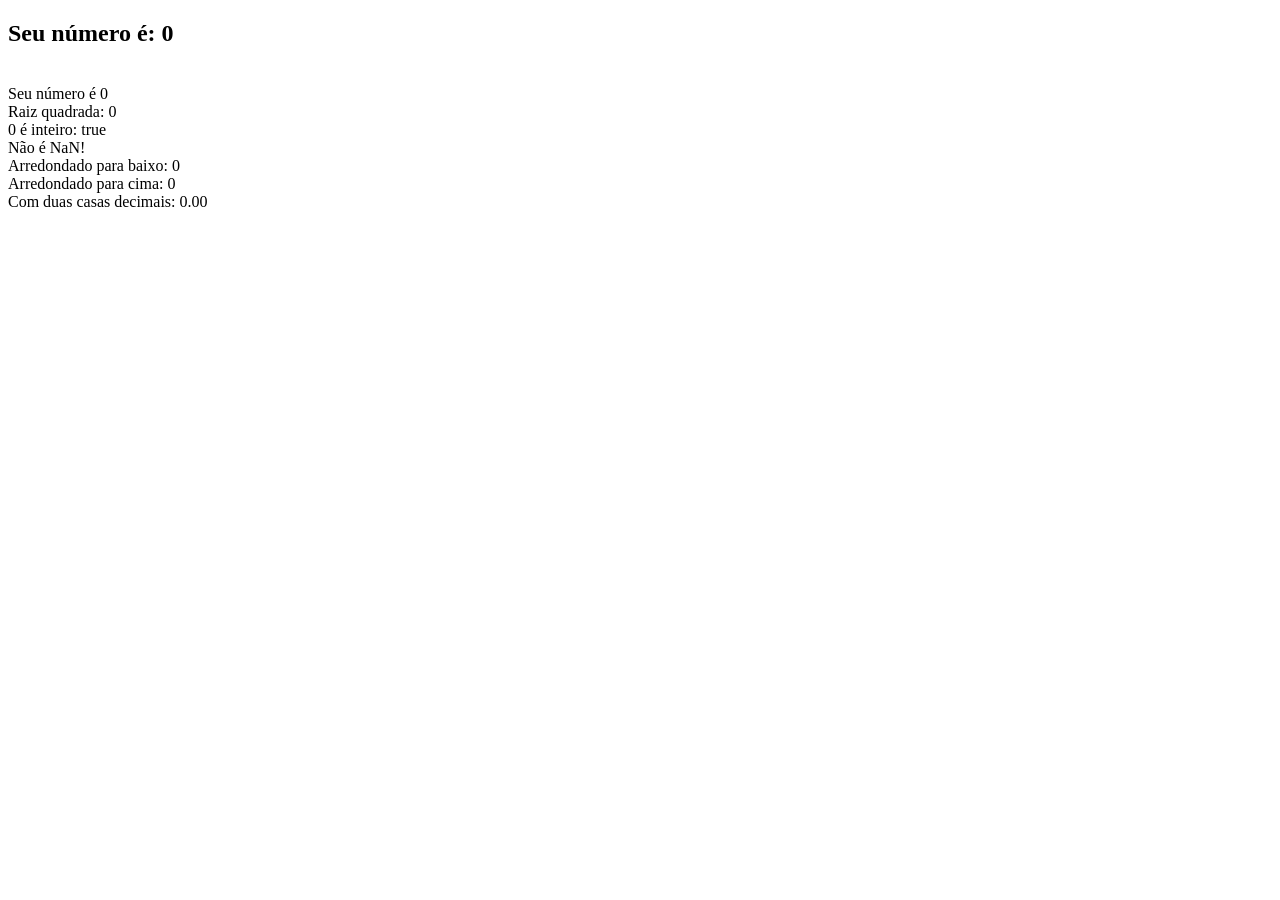
<file: aula 16/index.html>
<!DOCTYPE html>
<html lang="pt-BR">
<head>
    <meta charset="UTF-8">
    <meta name="viewport" content="width=device-width, initial-scale=1.0">
    <title>Exercícios</title>
</head>
<body>
    <script>
        let numero = Number(prompt('Digite um número'));
        document.body.innerHTML = `<h2>Seu número é: ${numero}</h2> <br />`;
        document.body.innerHTML += `Seu número é ${numero} <br />`;
        document.body.innerHTML += `Raiz quadrada: ${numero ** (1/2)} <br />`;
        document.body.innerHTML += `${numero} é inteiro: ${Number.isInteger(numero)} <br />`;
        // document.body.innerHTML += `É NaN: ${Number.isNaN(numero)} <br />`;
        if (Number.isNaN(numero)) {
        document.body.innerHTML += 'É NaN!<br />';
        } else {
        document.body.innerHTML += 'Não é NaN!<br />';
        }
        document.body.innerHTML += `Arredondado para baixo: ${Math.floor(numero)} <br />`;
        document.body.innerHTML += `Arredondado para cima: ${Math.ceil(numero)} <br />`;
        document.body.innerHTML += `Com duas casas decimais: ${numero.toFixed(2)} <br />`
    </script>
</body>
</html>
</file>
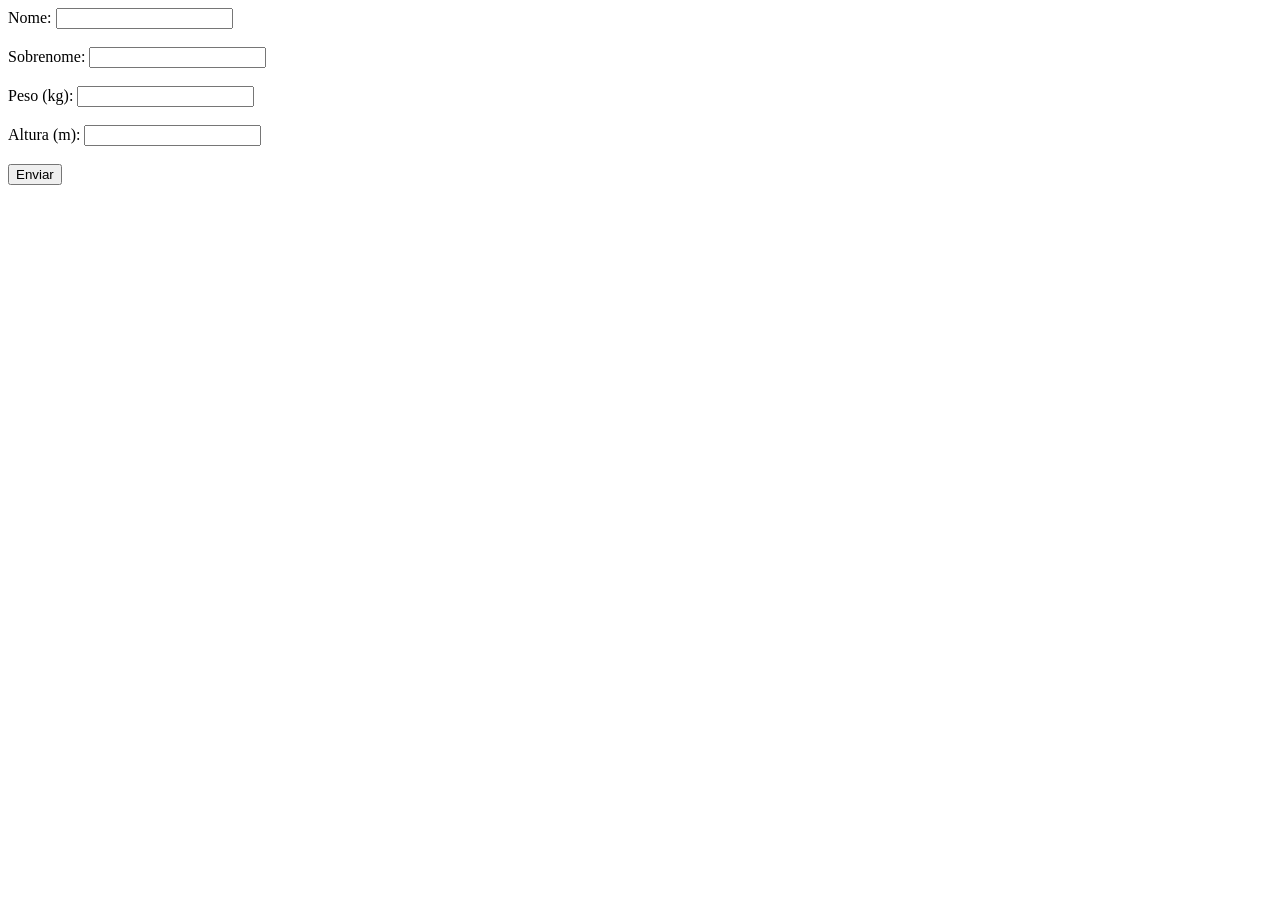
<file: aula 21/index.html>
<!DOCTYPE html>
<html lang="pt-BR">
<head>
    <meta charset="UTF-8">
    <meta name="viewport" content="width=device-width, initial-scale=1.0">
    <title>Exercício</title>
</head>
<body>
    <form  method="get"  id="form">
        <label for="nome">Nome:</label>
        <input type="text" id="nome" name="nome" ><br><br>
      
        <label for="sobrenome">Sobrenome:</label>
        <input type="text" id="sobrenome" name="sobrenome" ><br><br>
      
        <label for="peso">Peso (kg):</label>
        <input type="number" id="peso" name="peso" step="0.1" min="0" ><br><br>
      
        <label for="altura">Altura (m):</label>
        <input type="number" id="altura" name="altura" step="0.01" min="0" ><br><br>
      
        <button type="submit">Enviar</button>
      </form>

      <div id="resultado"></div>
      
      <script src="index.js"></script>
</body>
</html>
</file>
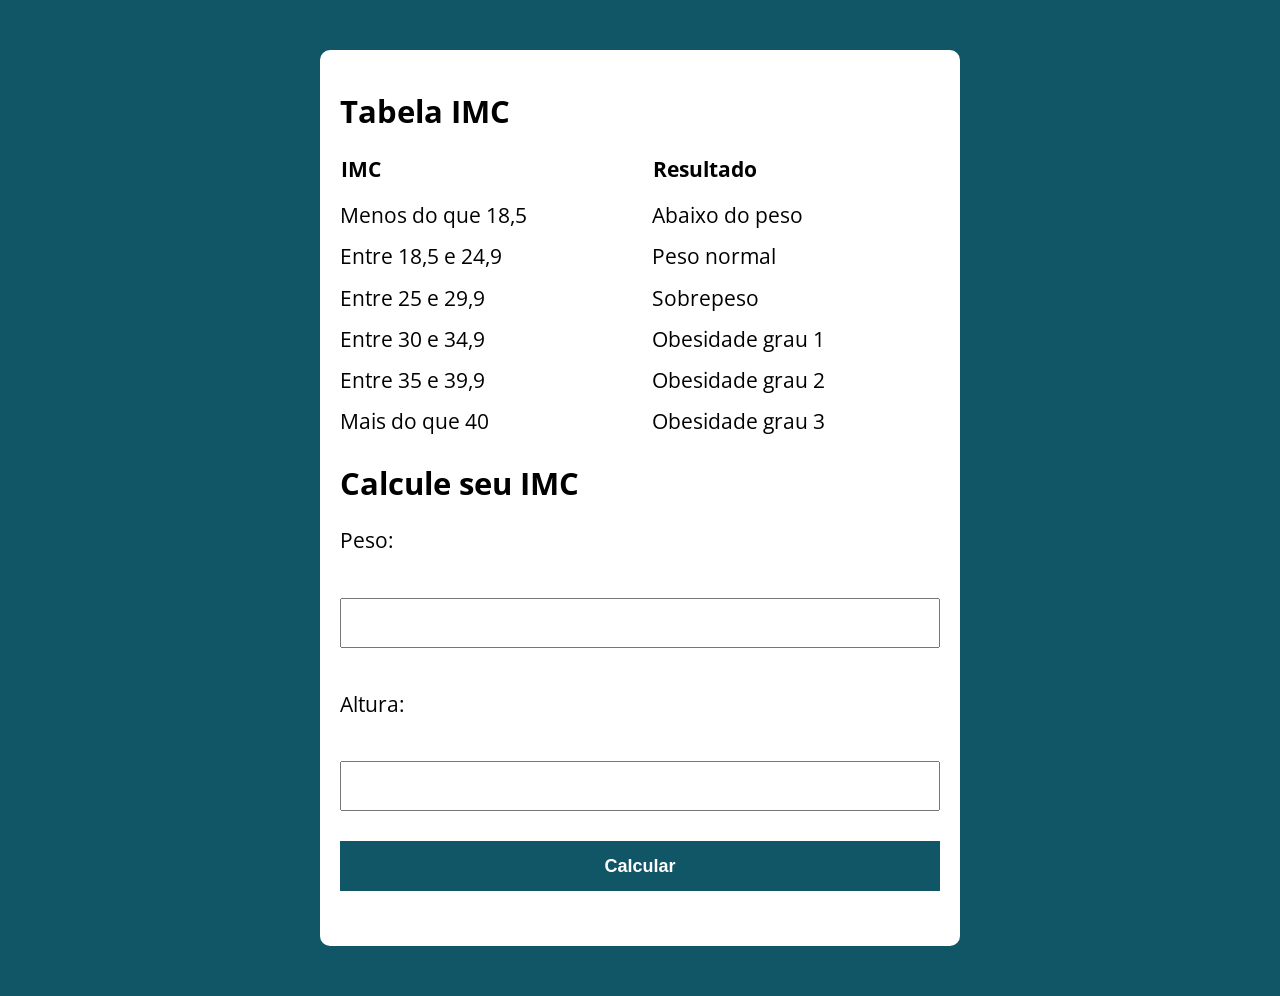
<file: aula 27/index.html>
<!DOCTYPE html>
<html lang="pt-BR">

<head>
  <meta charset="UTF-8">
  <meta name="viewport" content="width=device-width, initial-scale=1.0">
  <meta http-equiv="X-UA-Compatible" content="ie=edge">
  <title>Calcule seu IMC</title>
  <link rel="stylesheet" href="./assets/css/style.css">
</head>

<body>

  <section class="container">
    <h1>Tabela IMC</h1>
    
    <table>
      <thead>
        <tr>
          <th>IMC</th>
          <th>Resultado</th>
        </tr>
      </thead>
      <tbody>
        <tr>
          <td>Menos do que 18,5</td>
          <td>Abaixo do peso</td>
        </tr>
        <tr>
          <td>Entre 18,5 e 24,9</td>
          <td>Peso normal</td>
        </tr>
        <tr>
          <td>Entre 25 e 29,9</td>
          <td>Sobrepeso</td>
        </tr>
        <tr>
          <td>Entre 30 e 34,9</td>
          <td>Obesidade grau 1</td>
        </tr>
        <tr>
          <td>Entre 35 e 39,9</td>
          <td>Obesidade grau 2</td>
        </tr>
        <tr>
          <td>Mais do que 40</td>
          <td>Obesidade grau 3</td>
        </tr>
      </tbody>
    </table>
  </div>

    <h2>Calcule seu IMC</h2>
    <form action="" method="get">
      <label for="peso">Peso:</label><br>
      <input type="number" id="peso" name="peso"><br>
      <label for="altura">Altura:</label><br>
      <input type="number" id="altura" name="altura">  
      <button type="button" onclick="calcularIMC()">Calcular</button>
    </form>
    <div id="resultado"></div>
  
  </section>

  <script src="./assets/js/main.js"></script>
</body>

</html>
</file>
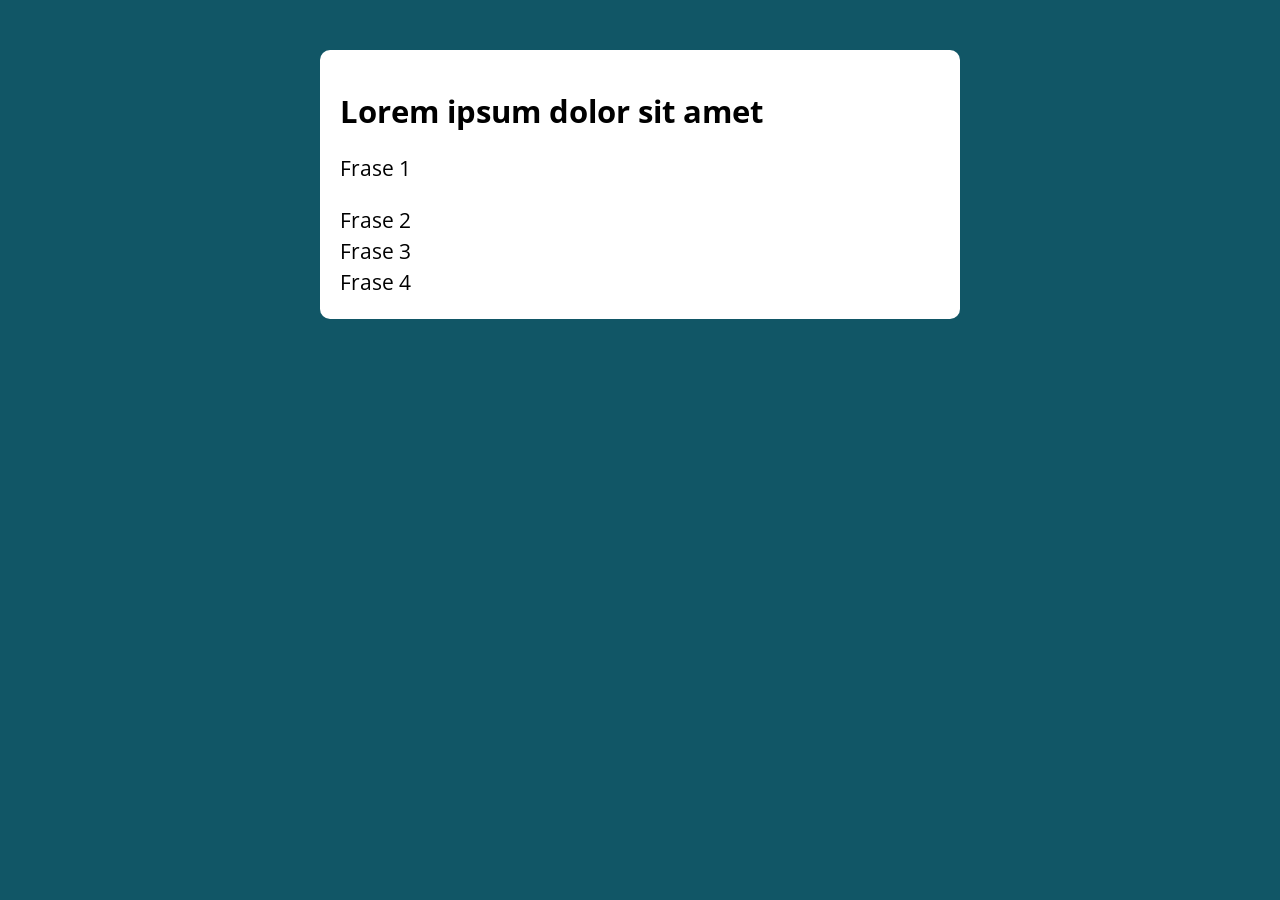
<file: aula 33/index.html>
<!DOCTYPE html>
<html lang="pt-BR">

<head>
  <meta charset="UTF-8">
  <meta name="viewport" content="width=device-width, initial-scale=1.0">
  <meta http-equiv="X-UA-Compatible" content="ie=edge">
  <title>Calcule seu IMC</title>
  <link rel="stylesheet" href="style.css">
</head>

<body>

  <section class="container">
    <h1>Lorem ipsum dolor sit amet</h1>
    
  
  </section>

  <script src="asset.js"></script>
</body>

</html>
</file>
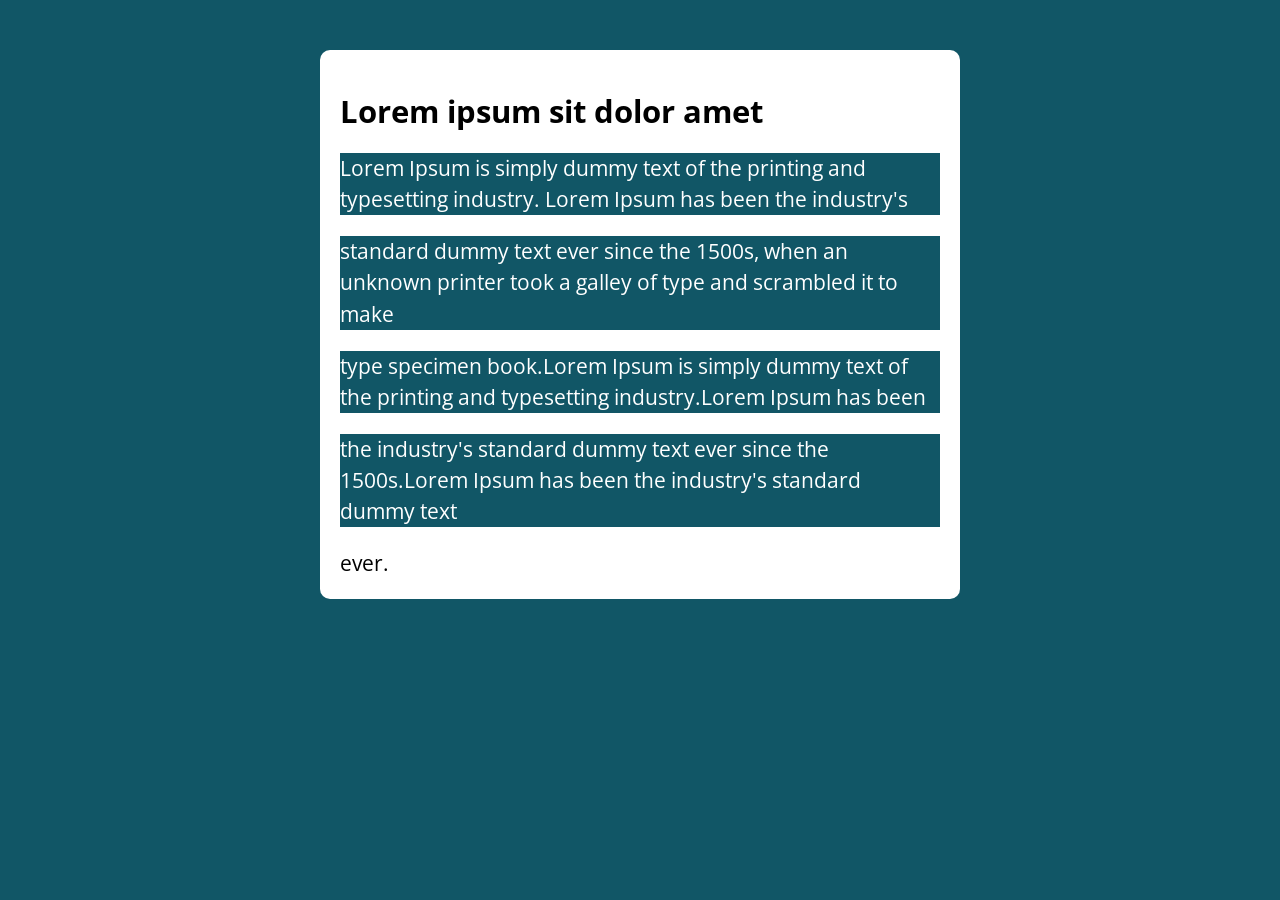
<file: aula 35/index.html>
<!DOCTYPE html>
<html lang="pt-BR">

<head>
  <meta charset="UTF-8">
  <meta name="viewport" content="width=device-width, initial-scale=1.0">
  <meta http-equiv="X-UA-Compatible" content="ie=edge">
  <title>Modelo</title>
  <link rel="stylesheet" href="./assets/css/style.css">
</head>

<body>
 <section class="container">
    <h1>Lorem ipsum sit dolor amet</h1>
    <div class="paragrafos">
      <p>Lorem Ipsum is simply dummy text of the printing and typesetting industry. Lorem Ipsum has been the industry's</p> <p>standard dummy text ever since the 1500s, when an unknown printer took a galley of type and scrambled it to make</p> <p>type specimen book.Lorem Ipsum is simply dummy text of the printing and typesetting industry.Lorem Ipsum has been</p> <p>the industry's standard dummy text ever since the 1500s.Lorem Ipsum has been the industry's standard dummy text</p> ever.     
    </div>
  </section>
  <script src="./assets/js/main.js"></script>
</body>

</html>
</file>
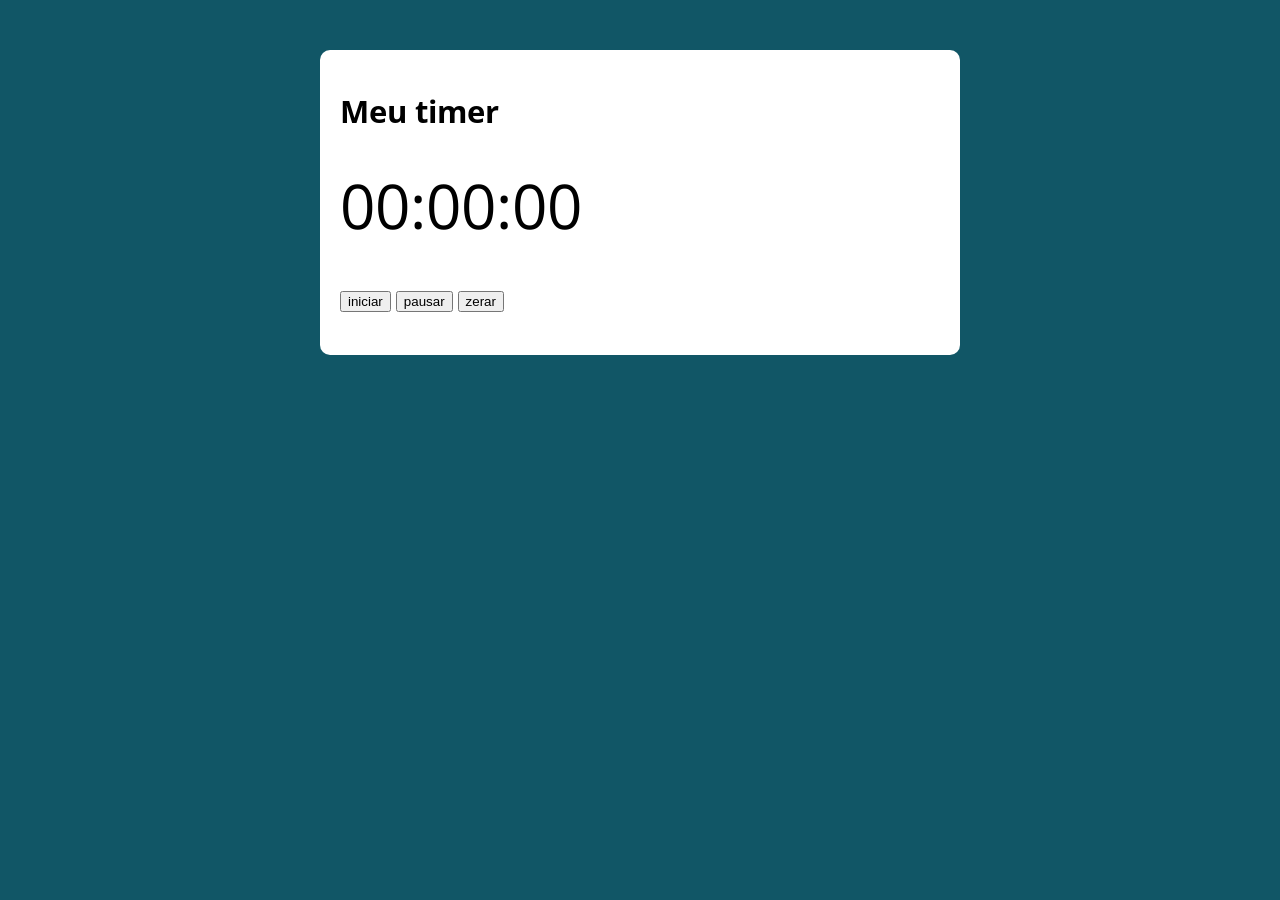
<file: aula 42 (exercicio)/index.html>
<!DOCTYPE html>
<html lang="pt-BR">

<head>
  <meta charset="UTF-8">
  <meta name="viewport" content="width=device-width, initial-scale=1.0">
  <meta http-equiv="X-UA-Compatible" content="ie=edge">
  <title>Modelo</title>
  <link rel="stylesheet" href="./assets/css/style.css">
</head>

<body>

  <section class="container">
    <h1>Meu timer</h1>
    <p class="relogio">00:00:00</p>
    <p>
      <button class="iniciar">iniciar</button>
      <button class="pausar">pausar</button>
      <button class="zerar">zerar</button>
    </p>
  </section>

  <script src="./assets/js/main.js"></script>
</body>

</html>
</file>
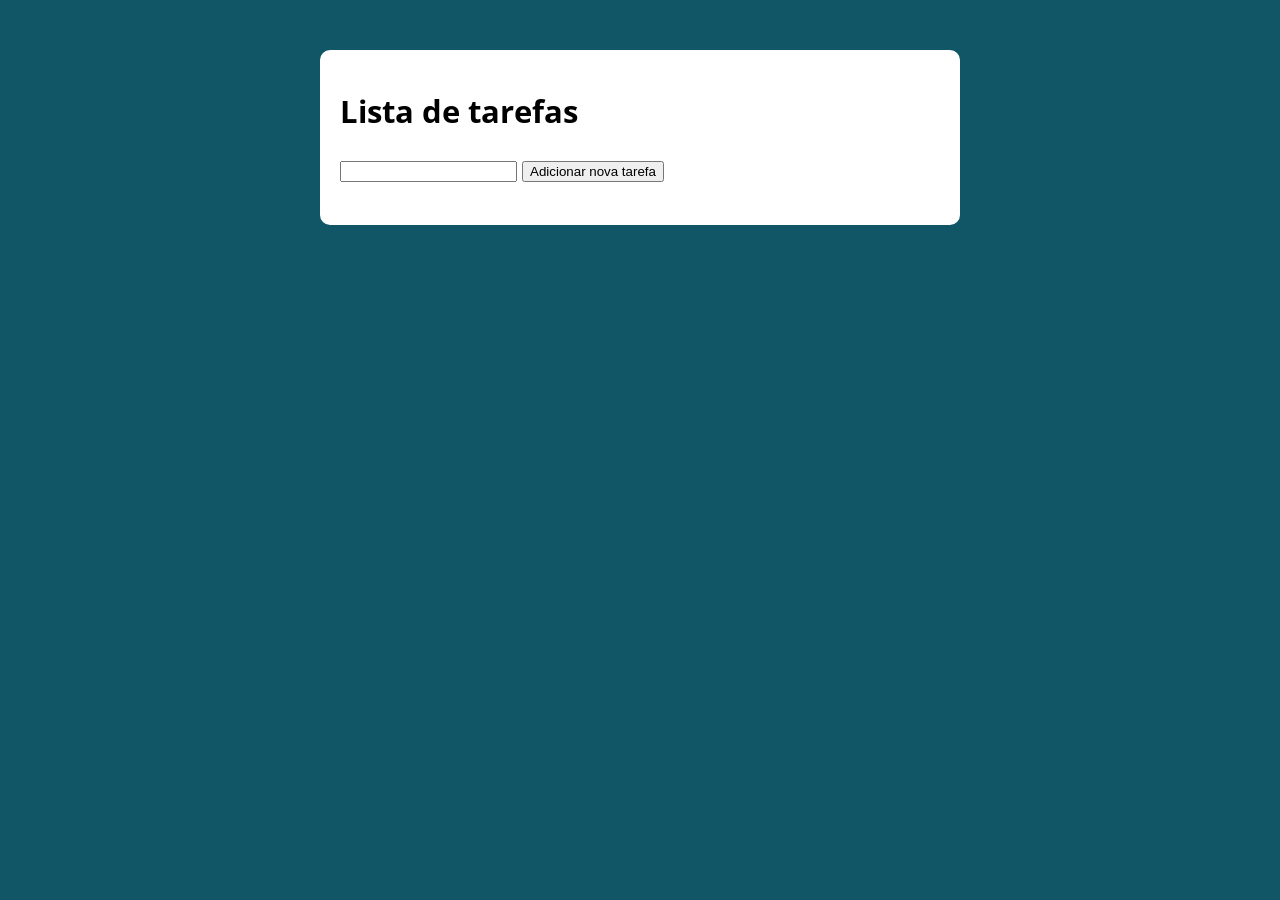
<file: aula 43/index.html>
<!DOCTYPE html>
<html lang="pt-BR">

<head>
  <meta charset="UTF-8">
  <meta name="viewport" content="width=device-width, initial-scale=1.0">
  <meta http-equiv="X-UA-Compatible" content="ie=edge">
  <title>Modelo</title>
  <link rel="stylesheet" href="./assets/css/style.css">
</head>

<body>

  <section class="container">
    <h1>Lista de tarefas</h1>
    <p>
      <input type="text" class="input-tarefa">
      <button class="btn-tarefa">Adicionar nova tarefa</button>
    </p>

    <ul class="tarefas"></ul>
  </section>

  <script src="./assets/js/main.js"></script>
</body>

</html>
</file>
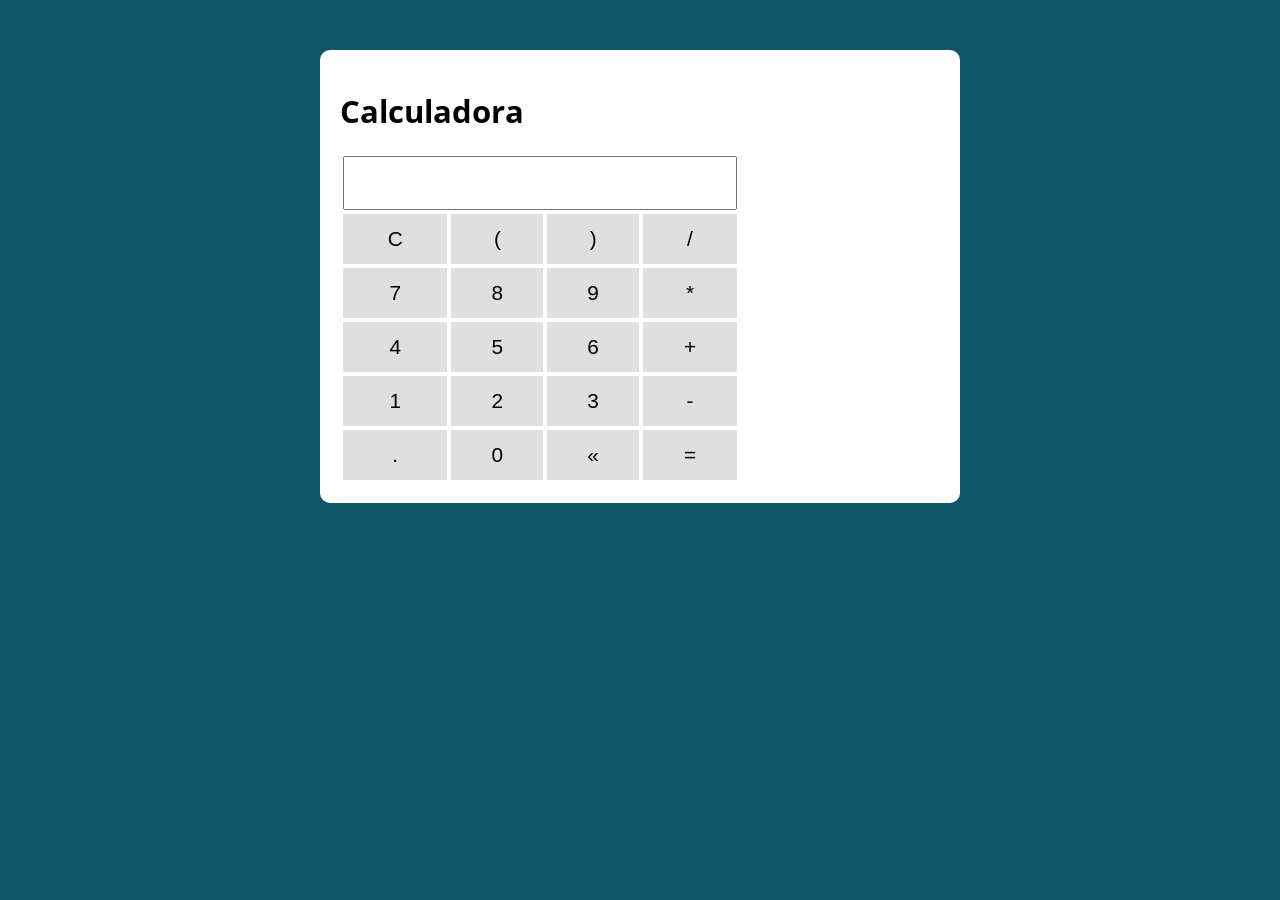
<file: aula 53/index.html>
<!DOCTYPE html>
<html lang="pt-BR">

<head>
  <meta charset="UTF-8">
  <meta name="viewport" content="width=device-width, initial-scale=1.0">
  <meta http-equiv="X-UA-Compatible" content="ie=edge">
  <title>Modelo</title>
  <link rel="stylesheet" href="./assets/css/style.css">
</head>

<body>

  <section class="container">
    <h1>Calculadora</h1>

    <table class="calculadora">
      <tr>
        <td colspan="4"><input type="text" class="display"></td>
      </tr>

      <tr>
        <td><button class="btn btn-clear">C</button></td>
        <td><button class="btn btn-num">(</button></td>
        <td><button class="btn btn-num">)</button></td>
        <td><button class="btn btn-num">/</button></td>
      </tr>

      <tr>
        <td><button class="btn btn-num">7</button></td>
        <td><button class="btn btn-num">8</button></td>
        <td><button class="btn btn-num">9</button></td>
        <td><button class="btn btn-num">*</button></td>
      </tr>

      <tr>
        <td><button class="btn btn-num">4</button></td>
        <td><button class="btn btn-num">5</button></td>
        <td><button class="btn btn-num">6</button></td>
        <td><button class="btn btn-num">+</button></td>
      </tr>

      <tr>
        <td><button class="btn btn-num">1</button></td>
        <td><button class="btn btn-num">2</button></td>
        <td><button class="btn btn-num">3</button></td>
        <td><button class="btn btn-num">-</button></td>
      </tr>

      <tr>
        <td><button class="btn btn-num">.</button></td>
        <td><button class="btn btn-num">0</button></td>
        <td><button class="btn btn-del">&laquo;</button></td>
        <td><button class="btn btn-eq">=</button></td>
      </tr>
    </table>

  </section>

  <script src="./assets/js/main.js"></script>
</body>

</html>
</file>
<file: aula 27/assets/css/style.css>
@import url('https://fonts.googleapis.com/css?family=Open+Sans:400,700&display=swap');
:root {
  --primary-color: rgb(17, 86, 102);
  --primary-color-darker: rgb(9, 48, 56);
}

* {
  box-sizing: border-box;
  outline: 0;
}

body {
  margin: 0;
  padding: 0;
  background: var(--primary-color);
  font-family: 'Open sans', sans-serif;
  font-size: 1.3em;
  line-height: 1.5em;
}

.container {
  max-width: 640px;
  margin: 50px auto;
  background: #fff;
  padding: 20px;
  border-radius: 10px;
}

.tabela-imc {
  background-color: white;
  padding: 30px;
  border-radius: 10px;
  max-width: 400px;
}

.tabela-imc h2 {
  margin-top: 0;
}

table {
  width: 100%;
  border-collapse: collapse;
  margin-bottom: 20px;
}

th {
  text-align: left;
  font-weight: bold;
  padding-bottom: 10px;
}

td {
  padding: 5px 0;
}

form input, form label, form button {
  display: block;
  width: 100%;
  margin-bottom: 10px;
}

form input {
  font-size: 24px;
  height: 50px;
  padding: 0 20px;
}

form input:focus {
  outline: 1px solid var(--primary-color);
}

form button {
  border: none;
  background: var(--primary-color);
  color: #fff;
  font-size: 18px;
  font-weight: 700;
  height: 50px;
  cursor: pointer;
  margin-top: 30px;
}

form button:hover {
  background: var(--primary-color-darker);
}

#resultado {
  margin-top: 15px;
  padding: 10px;
  text-align: center;
}

.imc-ok {
  background-color: #2ecc71;
  color: white;
}

.imc-erro {
  background-color: #e74c3c; 
  color: white;
}
</file>
<file: aula 33/style.css>
@import url('https://fonts.googleapis.com/css?family=Open+Sans:400,700&display=swap');
:root {
  --primary-color: rgb(17, 86, 102);
  --primary-color-darker: rgb(9, 48, 56);
}

* {
  box-sizing: border-box;
  outline: 0;
}

body {
  margin: 0;
  padding: 0;
  background: var(--primary-color);
  font-family: 'Open sans', sans-serif;
  font-size: 1.3em;
  line-height: 1.5em;
}

.container {
  max-width: 640px;
  margin: 50px auto;
  background: #fff;
  padding: 20px;
  border-radius: 10px;
}

.tabela-imc {
  background-color: white;
  padding: 30px;
  border-radius: 10px;
  max-width: 400px;
}

.tabela-imc h2 {
  margin-top: 0;
}

table {
  width: 100%;
  border-collapse: collapse;
  margin-bottom: 20px;
}

th {
  text-align: left;
  font-weight: bold;
  padding-bottom: 10px;
}

td {
  padding: 5px 0;
}

form input, form label, form button {
  display: block;
  width: 100%;
  margin-bottom: 10px;
}

form input {
  font-size: 24px;
  height: 50px;
  padding: 0 20px;
}

form input:focus {
  outline: 1px solid var(--primary-color);
}

form button {
  border: none;
  background: var(--primary-color);
  color: #fff;
  font-size: 18px;
  font-weight: 700;
  height: 50px;
  cursor: pointer;
  margin-top: 30px;
}

form button:hover {
  background: var(--primary-color-darker);
}

#resultado {
  margin-top: 15px;
  padding: 10px;
  text-align: center;
}

.imc-ok {
  background-color: #2ecc71;
  color: white;
}

.imc-erro {
  background-color: #e74c3c; 
  color: white;
}
</file>
<file: aula 35/assets/css/style.css>
@import url('https://fonts.googleapis.com/css?family=Open+Sans:400,700&display=swap');
:root {
  --primary-color: rgb(17, 86, 102);
  --primary-color-darker: rgb(9, 48, 56);
}

* {
  box-sizing: border-box;
  outline: 0;
}

body {
  margin: 0;
  padding: 0;
  background: var(--primary-color);
  font-family: 'Open sans', sans-serif;
  font-size: 1.3em;
  line-height: 1.5em;
}

.container {
  max-width: 640px;
  margin: 50px auto;
  background: #fff;
  padding: 20px;
  border-radius: 10px;
}

.tabela-imc {
  background-color: white;
  padding: 30px;
  border-radius: 10px;
  max-width: 400px;
}

.tabela-imc h2 {
  margin-top: 0;
}

table {
  width: 100%;
  border-collapse: collapse;
  margin-bottom: 20px;
}

th {
  text-align: left;
  font-weight: bold;
  padding-bottom: 10px;
}

td {
  padding: 5px 0;
}

form input, form label, form button {
  display: block;
  width: 100%;
  margin-bottom: 10px;
}

form input {
  font-size: 24px;
  height: 50px;
  padding: 0 20px;
}

form input:focus {
  outline: 1px solid var(--primary-color);
}

form button {
  border: none;
  background: var(--primary-color);
  color: #fff;
  font-size: 18px;
  font-weight: 700;
  height: 50px;
  cursor: pointer;
  margin-top: 30px;
}

form button:hover {
  background: var(--primary-color-darker);
}

#resultado {
  margin-top: 15px;
  padding: 10px;
  text-align: center;
}

.imc-ok {
  background-color: #2ecc71;
  color: white;
}

.imc-erro {
  background-color: #e74c3c; 
  color: white;
}
</file>
<file: aula 42 (exercicio)/assets/css/style.css>
@import url('https://fonts.googleapis.com/css?family=Open+Sans:400,700&display=swap');
:root {
  --primary-color: rgb(17, 86, 102);
  --primary-color-darker: rgb(9, 48, 56);
}

* {
  box-sizing: border-box;
  outline: 0;
}

body {
  margin: 0;
  padding: 0;
  background: var(--primary-color);
  font-family: 'Open sans', sans-serif;
  font-size: 1.3em;
  line-height: 1.5em;
}

.container {
  max-width: 640px;
  margin: 50px auto;
  background: #fff;
  padding: 20px;
  border-radius: 10px;
}

form input, form label, form button {
  display: block;
  width: 100%;
  margin-bottom: 10px;
}

form input {
  font-size: 24px;
  height: 50px;
  padding: 0 20px;
}

form input:focus {
  outline: 1px solid var(--primary-color);
}

form button {
  border: none;
  background: var(--primary-color);
  color: #fff;
  font-size: 18px;
  font-weight: 700;
  height: 50px;
  cursor: pointer;
  margin-top: 30px;
}

form button:hover {
  background: var(--primary-color-darker);
}
.relogio {
  font-size: 3em;
}

.pausado {
  color: red;
}
</file>
<file: aula 43/assets/css/style.css>
@import url('https://fonts.googleapis.com/css?family=Open+Sans:400,700&display=swap');
:root {
  --primary-color: rgb(17, 86, 102);
  --primary-color-darker: rgb(9, 48, 56);
}

* {
  box-sizing: border-box;
  outline: 0;
}

body {
  margin: 0;
  padding: 0;
  background: var(--primary-color);
  font-family: 'Open sans', sans-serif;
  font-size: 1.3em;
  line-height: 1.5em;
}

.container {
  max-width: 640px;
  margin: 50px auto;
  background: #fff;
  padding: 20px;
  border-radius: 10px;
}

form input, form label, form button {
  display: block;
  width: 100%;
  margin-bottom: 10px;
}

form input {
  font-size: 24px;
  height: 50px;
  padding: 0 20px;
}

form input:focus {
  outline: 1px solid var(--primary-color);
}

form button {
  border: none;
  background: var(--primary-color);
  color: #fff;
  font-size: 18px;
  font-weight: 700;
  height: 50px;
  cursor: pointer;
  margin-top: 30px;
}

form button:hover {
  background: var(--primary-color-darker);
}
</file>
<file: aula 53/assets/css/style.css>
@import url('https://fonts.googleapis.com/css?family=Open+Sans:400,700&display=swap');
:root {
  --primary-color: rgb(17, 86, 102);
  --primary-color-darker: rgb(9, 48, 56);
}

* {
  box-sizing: border-box;
  outline: 0;
}

body {
  margin: 0;
  padding: 0;
  background: var(--primary-color);
  font-family: 'Open sans', sans-serif;
  font-size: 1.3em;
  line-height: 1.5em;
}

.container {
  max-width: 640px;
  margin: 50px auto;
  background: #fff;
  padding: 20px;
  border-radius: 10px;
}

form input, form label, form button {
  display: block;
  width: 100%;
  margin-bottom: 10px;
}

form input {
  font-size: 24px;
  height: 50px;
  padding: 0 20px;
}

form input:focus {
  outline: 1px solid var(--primary-color);
}

form button {
  border: none;
  background: var(--primary-color);
  color: #fff;
  font-size: 18px;
  font-weight: 700;
  height: 50px;
  cursor: pointer;
  margin-top: 30px;
}

form button:hover {
  background: var(--primary-color-darker);
}

.calculadora {
  width: 400px;
}

.display {
  font-size: 2em;
  width: 100%;
  text-align: right;
}

.btn {
  width: 100%;
  height: 50px;
  font-size: 1em;
  border: none;
  background: #dfdfdf;
  cursor: pointer;
}

.btn:hover {
  background: #9e9e9e;
}
</file>
